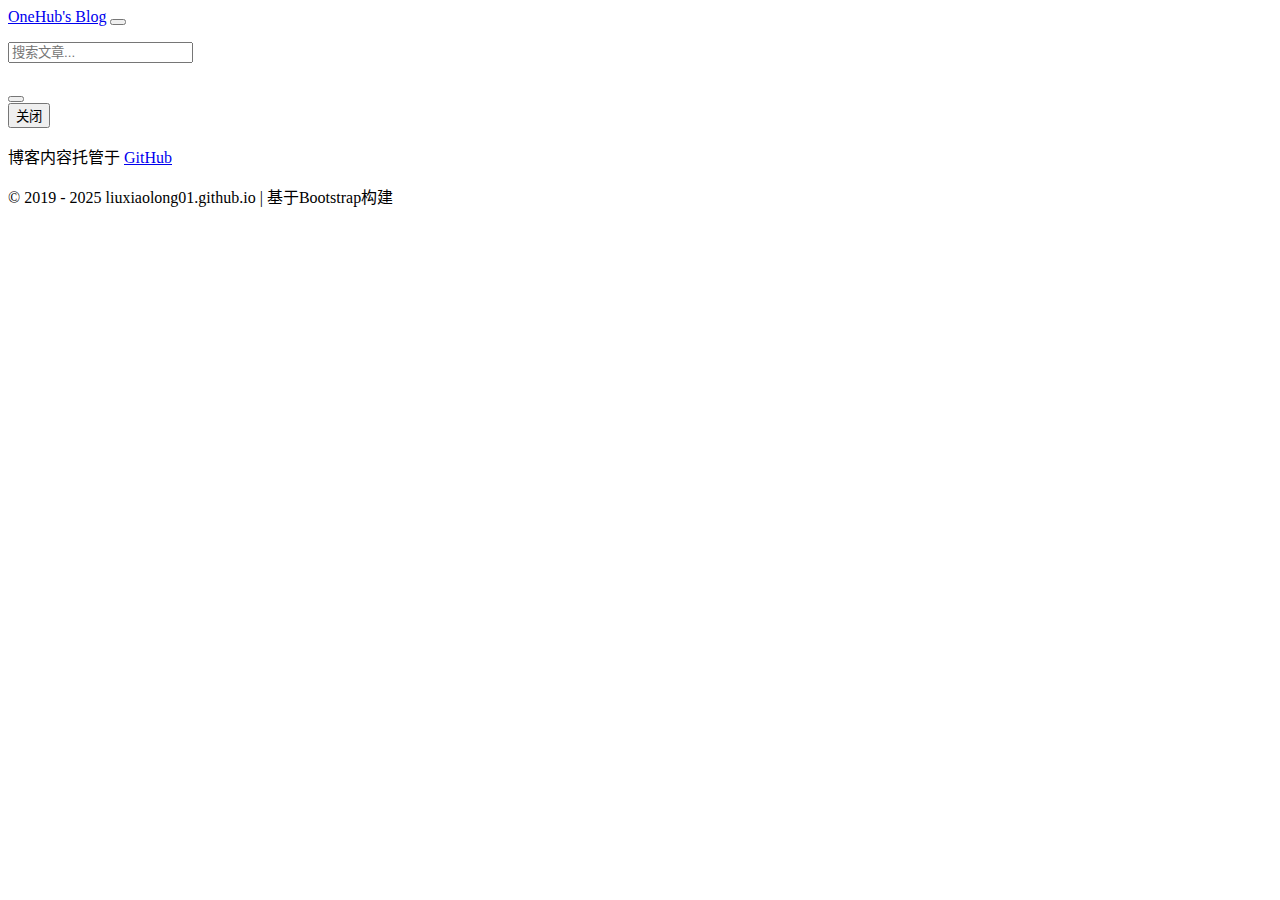
<file: blog.html>
<!DOCTYPE html>
<html lang="zh-CN">
<head>
    <meta charset="UTF-8">
    <meta name="viewport" content="width=device-width, initial-scale=1.0">
    <title>OneHub's Blog</title>
    <!-- Bootstrap CSS -->
    <link href="https://lf9-cdn-tos.bytecdntp.com/cdn/expire-1-M/bootstrap/5.1.3/css/bootstrap.min.css" type="text/css" rel="stylesheet" />
    <!-- Bootstrap Icons -->
    <link href="https://lf6-cdn-tos.bytecdntp.com/cdn/expire-1-M/bootstrap-icons/1.8.1/font/bootstrap-icons.css" type="text/css" rel="stylesheet" />
    <!-- Highlight.js CSS -->
    <link href="https://lf26-cdn-tos.bytecdntp.com/cdn/expire-1-M/highlight.js/11.4.0/styles/github.min.css" type="text/css" rel="stylesheet" />
    <style>
        /* 自定义样式 */
        .blog-card {
            cursor: pointer;
            transition: transform 0.3s;
            height: 100%;
        }
        .blog-card:hover {
            transform: translateY(-5px);
        }
        .card-img-top {
            height: 180px;
            object-fit: cover;
        }
        .modal-body img {
            max-width: 100%;
            height: auto;
        }
        pre {
            padding: 15px !important;
            border-radius: 5px;
        }
        code {
            padding: 2px 4px;
            border-radius: 3px;
        }
        .loading-spinner {
            display: none;
            text-align: center;
            padding: 20px;
        }
        .loading-spinner i {
            font-size: 2rem;
            color: #0d6efd;
        }
        .search-box {
            max-width: 300px;
        }
        .lazy-load {
            background-color: #f8f9fa;
            min-height: 180px;
        }
    </style>
</head>
<body>
    <!-- 导航栏 -->
    <nav class="navbar navbar-expand-lg navbar-dark bg-primary">
        <div class="container">
            <a class="navbar-brand" href="#">OneHub's Blog</a>
            <button class="navbar-toggler" type="button" data-bs-toggle="collapse" data-bs-target="#navbarSupportedContent">
                <span class="navbar-toggler-icon"></span>
            </button>
            <div class="collapse navbar-collapse" id="navbarSupportedContent">
                <ul class="navbar-nav me-auto mb-2 mb-lg-0"></ul>
                <div class="d-flex">
                    <input class="form-control me-2 search-box" type="search" placeholder="搜索文章..." id="searchInput">
                </div>
            </div>
        </div>
    </nav>

    <!-- 博客列表容器 -->
    <div class="container my-5">
        <div class="row g-4" id="blogContainer"></div>
        <div class="loading-spinner" id="loadingSpinner">
            <i class="bi bi-arrow-repeat"></i>
            <p>加载中...</p>
        </div>
    </div>

    <!-- 模态框 -->
    <div class="modal fade" id="blogModal" tabindex="-1" aria-hidden="true" data-bs-backdrop="static">
        <div class="modal-dialog modal-lg modal-dialog-centered modal-dialog-scrollable">
            <div class="modal-content">
                <div class="modal-header">
                    <h5 class="modal-title" id="blogModalTitle"></h5>
                    <button type="button" class="btn-close" data-bs-dismiss="modal" aria-label="Close"></button>
                </div>
                <div class="modal-body" id="blogModalContent"></div>
                <div class="modal-footer">
                    <button type="button" class="btn btn-secondary" data-bs-dismiss="modal">关闭</button>
                </div>
            </div>
        </div>
    </div>

    <!-- 页脚 -->
    <footer class="bg-light py-4 mt-5">
        <div class="container text-center">
            <p>博客内容托管于 <a href="https://github.com/" target="_blank">GitHub</a></p>
            <p>&copy; 2019 - 2025 liuxiaolong01.github.io | 基于Bootstrap构建</p>
        </div>
    </footer>

    <!-- JavaScript 库 -->
    <script src="https://lf3-cdn-tos.bytecdntp.com/cdn/expire-1-M/jquery/3.6.0/jquery.min.js"></script>
    <script src="https://lf9-cdn-tos.bytecdntp.com/cdn/expire-1-M/bootstrap/5.1.3/js/bootstrap.bundle.min.js" type="application/javascript"></script>
    <script src="https://lf26-cdn-tos.bytecdntp.com/cdn/expire-1-M/marked/4.0.2/marked.js" type="application/javascript"></script>
    <script src="https://lf6-cdn-tos.bytecdntp.com/cdn/expire-1-M/highlight.js/11.4.0/highlight.min.js" type="application/javascript"></script>

    <script>
        // 配置变量
        const GITHUB_API = 'https://api.github.com/repos/liuxiaolong01/liuxiaolong01.github.io/contents/blog?ref=gh-pages';
        const COVER_IMAGE_API = 'https://api.imlcd.cn/bg/gq.php';
        
        // 初始化变量
        let allBlogs = [];
        let isLoading = false;
        let page = 1;
        const perPage = 6;
        
        // 页面加载完成后执行
        $(document).ready(function() {
            // 加载博客列表
            loadBlogs();
            
            // 设置滚动加载
            $(window).scroll(function() {
                if ($(window).scrollTop() + $(window).height() > $(document).height() - 200) {
                    if (!isLoading && allBlogs.length > 0) {
                        loadMoreBlogs();
                    }
                }
            });
            
            // 搜索功能
            $('#searchInput').on('keyup', function(e) {
                if (e.key === 'Enter') {
                    const searchTerm = $(this).val().toLowerCase();
                    filterBlogs(searchTerm);
                }
            });
        });
        
        // 加载博客列表
        function loadBlogs() {
            isLoading = true;
            $('#loadingSpinner').show();
            
            $.ajax({
                url: GITHUB_API,
                method: 'GET',
                dataType: 'json',
                success: function(data) {
                    if (Array.isArray(data)) {
                        // 过滤出.md文件
                        allBlogs = data.filter(item => item.name.endsWith('.md'));
                        renderBlogs();
                    } else {
                        console.error('Invalid data format received from GitHub API');
                    }
                },
                error: function(xhr, status, error) {
                    console.error('Error fetching blogs:', error);
                    $('#loadingSpinner').html('<p class="text-danger">加载失败，请刷新重试</p>');
                },
                complete: function() {
                    isLoading = false;
                    $('#loadingSpinner').hide();
                }
            });
        }
        
        // 渲染博客列表
        function renderBlogs(filteredBlogs = null) {
            const blogsToRender = filteredBlogs || allBlogs.slice(0, page * perPage);
            const $blogContainer = $('#blogContainer');
            
            if (filteredBlogs) {
                $blogContainer.empty();
                page = 1;
            }
            
            blogsToRender.forEach((blog, index) => {
                const blogCard = `
                    <div class="col-md-4 col-sm-6">
                        <div class="card blog-card mb-4" data-index="${index}">
                            <img src="${COVER_IMAGE_API}?random=${index}" class="card-img-top lazy-load" alt="封面图" loading="lazy">
                            <div class="card-body">
                                <h5 class="card-title">${blog.name.replace('.md', '')}</h5>
                            </div>
                        </div>
                    </div>
                `;
                
                if (filteredBlogs || index >= (page - 1) * perPage) {
                    $blogContainer.append(blogCard);
                }
            });
            
            // 延迟加载图片
            $('img.lazy-load').each(function() {
                const $img = $(this);
                const src = $img.attr('src');
                $img.removeClass('lazy-load');
                $img.attr('src', src);
            });
            
            // 绑定点击事件
            $('.blog-card').off('click').on('click', function() {
                const index = $(this).data('index');
                const blog = filteredBlogs ? filteredBlogs[index] : allBlogs[index];
                showBlogContent(blog);
            });
        }
        
        // 加载更多博客
        function loadMoreBlogs() {
            if (page * perPage >= allBlogs.length) return;
            
            isLoading = true;
            page++;
            renderBlogs();
            isLoading = false;
        }
        
        // 显示博客内容
        function showBlogContent(blog) {
            $('#blogModalTitle').text(blog.name.replace('.md', ''));
            $('#blogModalContent').html('<div class="text-center"><i class="bi bi-arrow-repeat"></i> 加载中...</div>');
            
            const modal = new bootstrap.Modal(document.getElementById('blogModal'));
            modal.show();
            
            // 获取原始Markdown内容
            $.ajax({
                url: blog.download_url,
                method: 'GET',
                dataType: 'text',
                success: function(markdown) {
                    // 使用marked.js转换为HTML
                    const html = marked.parse(markdown);
                    $('#blogModalContent').html(html);
                    
                    // 高亮代码块
                    $('pre code').each(function(i, block) {
                        hljs.highlightElement(block);
                    });
                },
                error: function(xhr, status, error) {
                    console.error('Error fetching blog content:', error);
                    $('#blogModalContent').html('<p class="text-danger">加载失败，请刷新重试</p>');
                }
            });
        }
        
        // 过滤博客
        function filterBlogs(searchTerm) {
            if (!searchTerm) {
                renderBlogs();
                return;
            }
            
            const filteredBlogs = allBlogs.filter(blog => 
                blog.name.toLowerCase().includes(searchTerm)
            );
            
            renderBlogs(filteredBlogs);
        }
    </script>
</body>
</html>
</file>
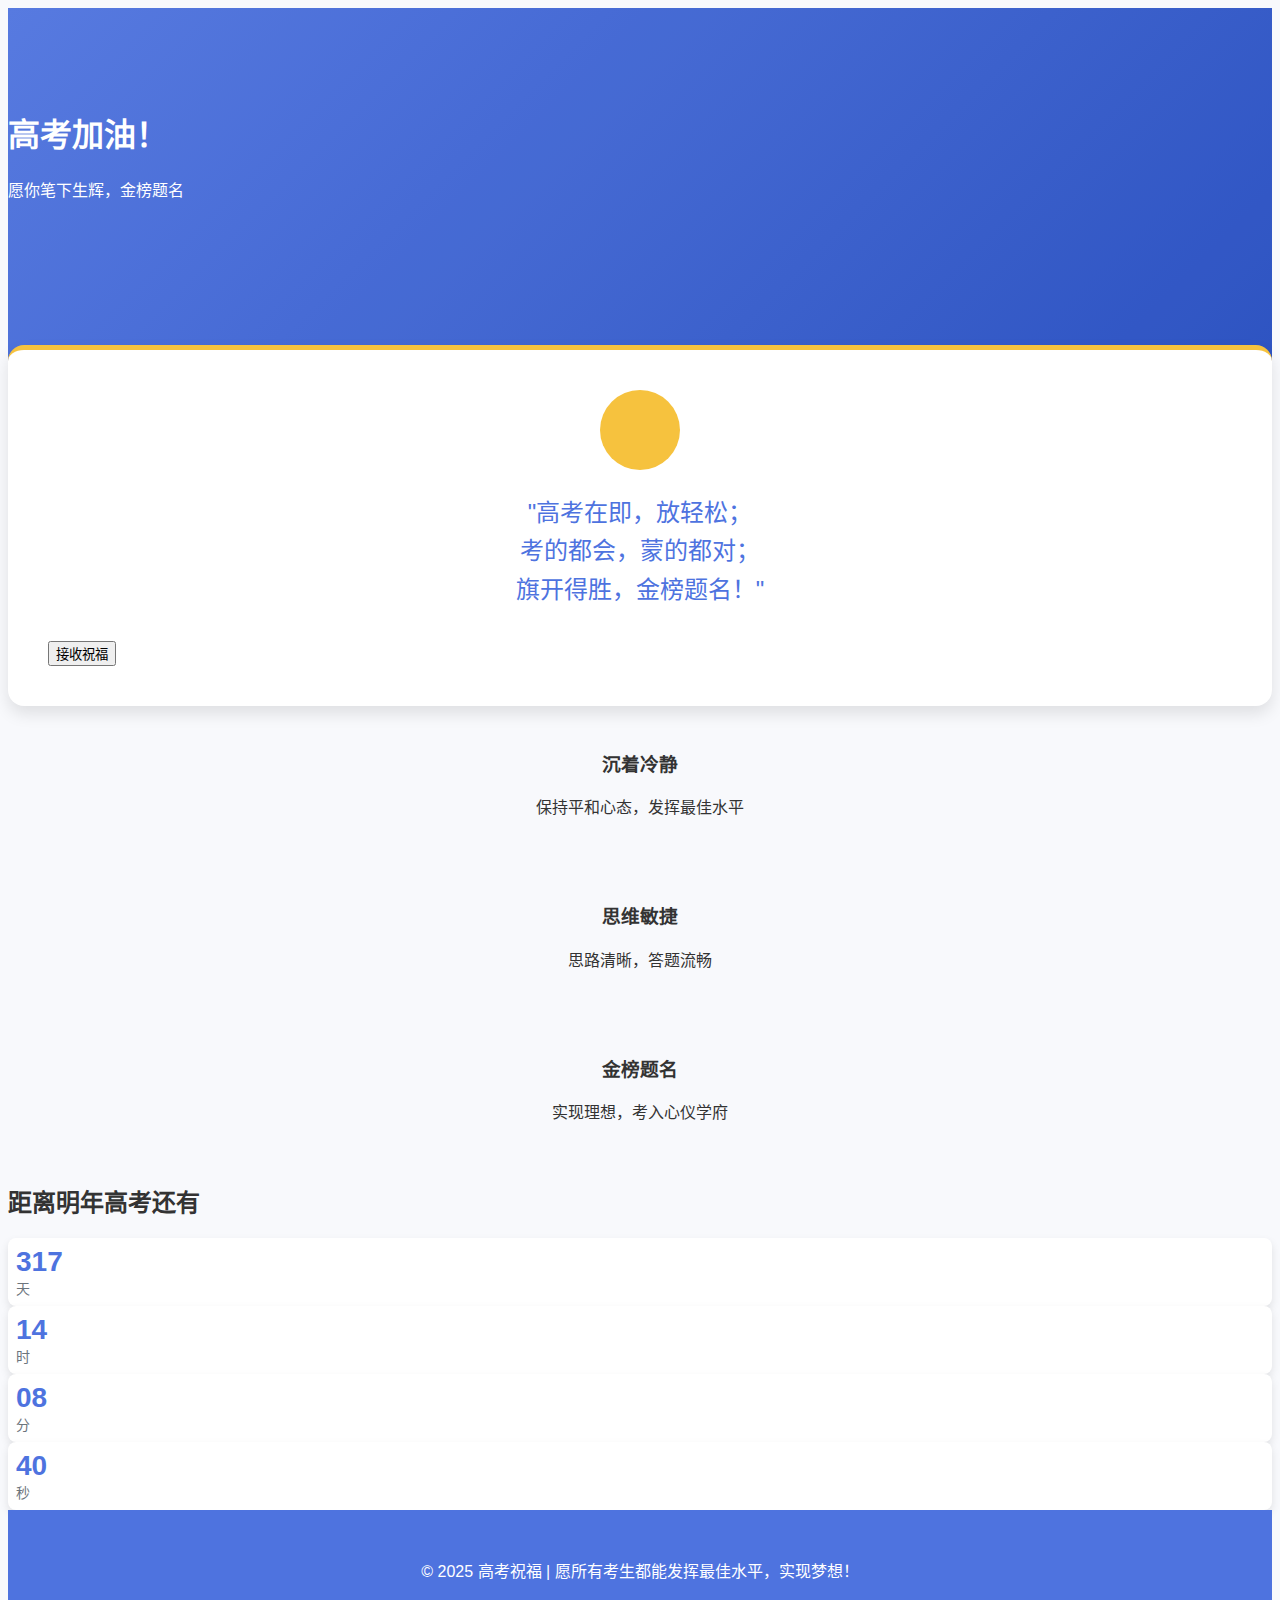
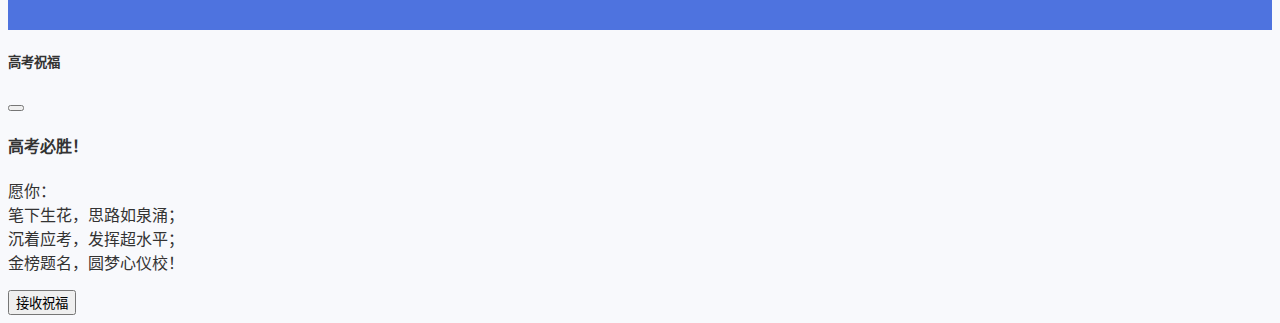
<file: gao-kao-zhu-fu.html>
<!DOCTYPE html>
<html lang="zh-CN">
<head>
    <meta charset="UTF-8">
    <meta name="viewport" content="width=device-width, initial-scale=1.0">
    <title>高考祝福</title>
    <link href="https://lf9-cdn-tos.bytecdntp.com/cdn/expire-1-M/bootstrap/5.1.3/css/bootstrap.min.css" type="text/css" rel="stylesheet" />
    <link rel="stylesheet" href="https://lf3-cdn-tos.bytecdntp.com/cdn/expire-1-M/bootstrap-icons/1.8.1/font/bootstrap-icons.css">
    <style>
        :root {
            --primary-color: #4e73df;
            --secondary-color: #f8f9fc;
            --accent-color: #f6c23e;
        }
        
        body {
            font-family: 'Microsoft YaHei', sans-serif;
            background-color: var(--secondary-color);
            color: #333;
        }
        
        .hero-section {
            background: linear-gradient(135deg, var(--primary-color) 0%, #224abe 100%);
            color: white;
            padding: 5rem 0;
            position: relative;
            overflow: hidden;
        }
        
        .hero-section::before {
            content: "";
            position: absolute;
            top: 0;
            left: 0;
            width: 100%;
            height: 100%;
            background-image: url('data:image/svg+xml;utf8,<svg xmlns="http://www.w3.org/2000/svg" viewBox="0 0 100 100" preserveAspectRatio="none"><path fill="rgba(255,255,255,0.05)" d="M0,0 L100,0 L100,100 L0,100 Z" /></svg>');
            background-size: cover;
        }
        
        .blessing-card {
            background-color: white;
            border-radius: 1rem;
            box-shadow: 0 0.5rem 1rem rgba(0, 0, 0, 0.1);
            padding: 2.5rem;
            margin-top: -3rem;
            position: relative;
            z-index: 10;
            border-top: 5px solid var(--accent-color);
        }
        
        .blessing-text {
            font-size: 1.5rem;
            line-height: 1.6;
            color: var(--primary-color);
            text-align: center;
            margin-bottom: 2rem;
        }
        
        .icon-box {
            width: 80px;
            height: 80px;
            background-color: var(--accent-color);
            border-radius: 50%;
            display: flex;
            align-items: center;
            justify-content: center;
            margin: 0 auto 1.5rem;
            font-size: 2.5rem;
            color: white;
        }
        
        .feature-box {
            text-align: center;
            padding: 1.5rem;
            transition: transform 0.3s;
        }
        
        .feature-box:hover {
            transform: translateY(-5px);
        }
        
        .feature-icon {
            font-size: 2rem;
            color: var(--primary-color);
            margin-bottom: 1rem;
        }
        
        .footer {
            background-color: var(--primary-color);
            color: white;
            padding: 2rem 0;
            text-align: center;
        }
        
        .countdown-box {
            background-color: white;
            border-radius: 0.5rem;
            padding: 0.5rem;
            min-width: 70px;
            box-shadow: 0 0.25rem 0.5rem rgba(0, 0, 0, 0.1);
        }
        
        .countdown-value {
            font-size: 1.75rem;
            font-weight: bold;
            color: var(--primary-color);
        }
        
        .countdown-label {
            font-size: 0.875rem;
            color: #6c757d;
        }
        
        @media (max-width: 768px) {
            .hero-section {
                padding: 3rem 0;
            }
            
            .blessing-text {
                font-size: 1.2rem;
            }
            
            .blessing-card {
                padding: 1.5rem;
            }
            
            .countdown-value {
                font-size: 1.5rem;
            }
        }
    </style>
</head>
<body>
    <!-- 英雄区域 -->
    <section class="hero-section">
        <div class="container text-center">
            <h1 class="display-4 fw-bold mb-4">高考加油！</h1>
            <p class="lead mb-5">愿你笔下生辉，金榜题名</p>
            <div class="d-flex justify-content-center">
                <div class="spinner-grow text-warning mx-2" style="width: 2rem; height: 2rem;" role="status"></div>
                <div class="spinner-grow text-light mx-2" style="width: 2rem; height: 2rem;" role="status"></div>
                <div class="spinner-grow text-warning mx-2" style="width: 2rem; height: 2rem;" role="status"></div>
            </div>
        </div>
    </section>

    <!-- 祝福卡片 -->
    <div class="container">
        <div class="row justify-content-center">
            <div class="col-lg-8">
                <div class="blessing-card">
                    <div class="icon-box">
                        <i class="bi bi-pen"></i>
                    </div>
                    <div class="blessing-text">
                        "高考在即，放轻松；<br>
                        考的都会，蒙的都对；<br>
                        旗开得胜，金榜题名！"
                    </div>
                    <div class="text-center">
                        <button class="btn btn-primary btn-lg px-4" data-bs-toggle="modal" data-bs-target="#blessingModal">
                            <i class="bi bi-stars me-2"></i>接收祝福
                        </button>
                    </div>
                </div>
            </div>
        </div>
    </div>

    <!-- 特色部分 -->
    <section class="py-5">
        <div class="container">
            <div class="row g-4">
                <div class="col-md-4">
                    <div class="feature-box">
                        <div class="feature-icon">
                            <i class="bi bi-check-circle"></i>
                        </div>
                        <h3>沉着冷静</h3>
                        <p class="text-muted">保持平和心态，发挥最佳水平</p>
                    </div>
                </div>
                <div class="col-md-4">
                    <div class="feature-box">
                        <div class="feature-icon">
                            <i class="bi bi-lightbulb"></i>
                        </div>
                        <h3>思维敏捷</h3>
                        <p class="text-muted">思路清晰，答题流畅</p>
                    </div>
                </div>
                <div class="col-md-4">
                    <div class="feature-box">
                        <div class="feature-icon">
                            <i class="bi bi-trophy"></i>
                        </div>
                        <h3>金榜题名</h3>
                        <p class="text-muted">实现理想，考入心仪学府</p>
                    </div>
                </div>
            </div>
        </div>
    </section>

    <!-- 倒计时 -->
    <section class="py-5 bg-light">
        <div class="container text-center">
            <h2 class="mb-4" id="countdown-title">高考倒计时</h2>
            <div class="d-flex justify-content-center flex-wrap" id="countdown">
                <!-- 动态生成倒计时内容 -->
            </div>
        </div>
    </section>

    <!-- 底部 -->
    <footer class="footer">
        <div class="container">
            <p class="mb-0">© 2025 高考祝福 | 愿所有考生都能发挥最佳水平，实现梦想！</p>
        </div>
    </footer>

    <!-- 祝福模态框 -->
    <div class="modal fade" id="blessingModal" tabindex="-1" aria-labelledby="blessingModalLabel" aria-hidden="true">
        <div class="modal-dialog modal-dialog-centered">
            <div class="modal-content">
                <div class="modal-header bg-primary text-white">
                    <h5 class="modal-title" id="blessingModalLabel">高考祝福</h5>
                    <button type="button" class="btn-close btn-close-white" data-bs-dismiss="modal" aria-label="Close"></button>
                </div>
                <div class="modal-body text-center py-4">
                    <i class="bi bi-stars text-warning fs-1 mb-3"></i>
                    <h4 class="mb-3">高考必胜！</h4>
                    <p>愿你：<br>
                    笔下生花，思路如泉涌；<br>
                    沉着应考，发挥超水平；<br>
                    金榜题名，圆梦心仪校！</p>
                </div>
                <div class="modal-footer justify-content-center">
                    <button type="button" class="btn btn-primary" data-bs-dismiss="modal">接收祝福</button>
                </div>
            </div>
        </div>
    </div>

    <script src="https://lf26-cdn-tos.bytecdntp.com/cdn/expire-1-M/bootstrap/5.1.3/js/bootstrap.min.js" type="application/javascript"></script>
    <script src="https://lf9-cdn-tos.bytecdntp.com/cdn/expire-1-M/bootstrap/5.1.3/js/bootstrap.bundle.min.js" type="application/javascript"></script>
    <script>
        // 高考时间范围（6月7日-10日）
        function getGaokaoDate(currentYear) {
            return {
                start: new Date(currentYear, 5, 7), // 6月7日
                end: new Date(currentYear, 5, 10)   // 6月10日
            };
        }
        
        // 更新倒计时显示
        function updateCountdown() {
            const now = new Date();
            const currentYear = now.getFullYear();
            let gaokaoDate = getGaokaoDate(currentYear);
            
            let targetDate, isNextYear = false, isDuringGaokao = false;
            
            // 判断当前时间与高考时间的关系
            if (now < gaokaoDate.start) {
                // 高考前
                targetDate = gaokaoDate.start;
                document.getElementById('countdown-title').textContent = '距离高考还有';
            } else if (now >= gaokaoDate.start && now <= gaokaoDate.end) {
                // 高考期间
                isDuringGaokao = true;
                document.getElementById('countdown-title').textContent = '高考进行中';
            } else {
                // 高考后，计算明年高考
                gaokaoDate = getGaokaoDate(currentYear + 1);
                targetDate = gaokaoDate.start;
                isNextYear = true;
                document.getElementById('countdown-title').textContent = '距离明年高考还有';
            }
            
            // 清空倒计时容器
            const countdownContainer = document.getElementById('countdown');
            countdownContainer.innerHTML = '';
            
            if (isDuringGaokao) {
                // 高考期间显示特别信息
                const message = document.createElement('div');
                message.className = 'col-12';
                message.innerHTML = `
                    <div class="alert alert-success">
                        <i class="bi bi-megaphone-fill me-2"></i>
                        <strong>高考正在进行中！</strong> 祝愿所有考生发挥出色！
                    </div>
                `;
                countdownContainer.appendChild(message);
                return;
            }
            
            // 计算时间差
            const diff = targetDate - now;
            const totalSeconds = Math.floor(diff / 1000);
            
            const days = Math.floor(totalSeconds / (3600 * 24));
            const hours = Math.floor((totalSeconds % (3600 * 24)) / 3600);
            const minutes = Math.floor((totalSeconds % 3600) / 60);
            const seconds = totalSeconds % 60;
            
            // 根据剩余时间决定显示哪些单位
            if (days > 0) {
                // 显示天、时、分、秒
                addCountdownBox(countdownContainer, days, '天');
                addCountdownBox(countdownContainer, hours, '时');
                addCountdownBox(countdownContainer, minutes, '分');
                addCountdownBox(countdownContainer, seconds, '秒');
            } else {
                // 不足一天，只显示时、分、秒
                addCountdownBox(countdownContainer, hours, '时');
                addCountdownBox(countdownContainer, minutes, '分');
                addCountdownBox(countdownContainer, seconds, '秒');
            }
        }
        
        // 添加倒计时方块
        function addCountdownBox(container, value, label) {
            const box = document.createElement('div');
            box.className = 'mx-2 my-2';
            box.innerHTML = `
                <div class="countdown-box text-center">
                    <div class="countdown-value">${value.toString().padStart(2, '0')}</div>
                    <div class="countdown-label">${label}</div>
                </div>
            `;
            container.appendChild(box);
        }
        
        // 初始更新并设置定时器
        updateCountdown();
        setInterval(updateCountdown, 1000);
    </script>
</body>
</html>
</file>
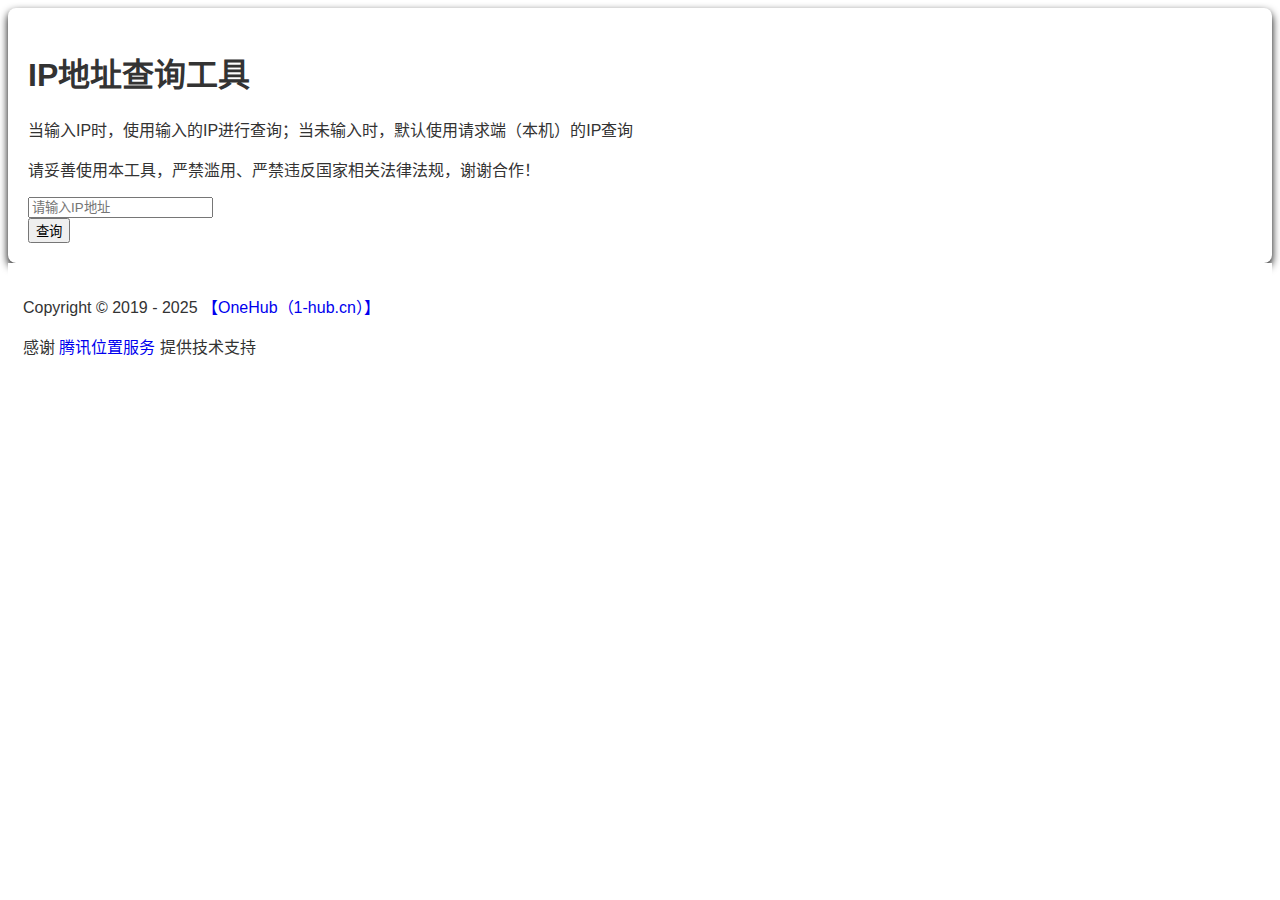
<file: queryIP.html>
<!DOCTYPE html>
<html lang="zh-CN">
<head>
    <meta charset="UTF-8">
    <meta name="viewport" content="width=device-width, initial-scale=1.0">
    <title>IP地址查询工具</title>
    <!-- Bootstrap CSS -->
    <link href="https://lf6-cdn-tos.bytecdntp.com/cdn/expire-1-M/bootstrap/5.1.3/css/bootstrap.min.css" rel="stylesheet">
    <style>
        body {
            font-family: Arial, sans-serif;
            color: #333;
        }
        .container {
            background-color: rgb(255, 255, 255);
            padding: 20px;
            border-radius: 8px;
            box-shadow: 0 4px 8px rgb(0, 0, 0);
        }
        footer {
            padding: 15px;
            background-color: rgb(255, 255, 255);
            border-radius: 0 0 8px 8px;
        }
        footer a {
            text-decoration: none;
        }
    </style>
</head>
<body class="bg-mouse" onselectstart="return false">
    <div class="container my-5">
        <h1 class="text-center mb-4">IP地址查询工具</h1>
        <p class="text-center mb-2">当输入IP时，使用输入的IP进行查询；当未输入时，默认使用请求端（本机）的IP查询</p>
        <p class="text-center text-danger mb-4">请妥善使用本工具，严禁滥用、严禁违反国家相关法律法规，谢谢合作！</p>
        <form id="ipForm" class="row g-3 justify-content-center">
            <div class="col-md-6">
                <input type="text" id="ipInput" name="ip" class="form-control" placeholder="请输入IP地址" value="">
            </div>
            <div class="col-md-2">
                <input type="submit" class="btn btn-success" value="查询">
            </div>
        </form>
        <div id="resultContainer"></div>
    </div>
    <footer class="text-center text-muted">
        <p>Copyright © 2019 - 2025 <a href="https://1-hub.cn/">【OneHub（1-hub.cn）】</a></p>
        <p>感谢 <a href="https://lbs.qq.com/" class="text-reset">腾讯位置服务</a> 提供技术支持</p>
    </footer>
    <!-- Bootstrap JS and dependencies -->
    <script src="https://lf3-cdn-tos.bytecdntp.com/cdn/expire-1-M/bootstrap/5.1.3/js/bootstrap.bundle.min.js" type="application/javascript"></script>
    
    <script>
        document.addEventListener('DOMContentLoaded', function() {
            const form = document.getElementById('ipForm');
            const resultContainer = document.getElementById('resultContainer');
            const ipInput = document.getElementById('ipInput');
            
            // 腾讯位置服务API的密钥
            const apiKey = 'RPDBZ-LNECA-QRIKV-C7MLG-EKBNJ-HYBJZ';
            
            form.addEventListener('submit', function(e) {
                e.preventDefault();
                
                // 获取用户输入的IP地址
                let userIp = ipInput.value.trim();
                
                // 如果用户没有输入IP地址，则使用请求端的IP地址
                if (userIp === '') {
                    // 获取客户端IP地址
                    fetch('https://api.ipify.org?format=json')
                        .then(response => response.json())
                        .then(data => {
                            userIp = data.ip;
                            queryIP(userIp);
                        })
                        .catch(error => {
                            console.error('获取IP地址失败:', error);
                            resultContainer.innerHTML = `
                                <div class="alert alert-danger my-4" role="alert">
                                    获取IP地址失败，请检查网络连接。
                                </div>
                            `;
                        });
                } else {
                    queryIP(userIp);
                }
            });
            
            function queryIP(ip) {
                // 腾讯位置服务API的URL
                const apiUrl = `https://apis.map.qq.com/ws/location/v1/ip?ip=${ip}&key=${apiKey}`;
                
                // 发起API请求
                fetch(apiUrl)
                    .then(response => response.json())
                    .then(data => {
                        // 检查API返回的状态
                        const status = data.status || -1;
                        const message = data.message || '未知错误';
                        const result = data.result || null;
                        
                        if (status === 0 && result) {
                            // 显示查询结果
                            resultContainer.innerHTML = `
                                <table class="table table-bordered table-striped my-4">
                                    <thead>
                                        <tr>
                                            <th scope="col">属性</th>
                                            <th scope="col">值</th>
                                        </tr>
                                    </thead>
                                    <tbody>
                                        <tr>
                                            <td>状态码</td>
                                            <td>${status}</td>
                                        </tr>
                                        <tr>
                                            <td>状态描述</td>
                                            <td>${message}</td>
                                        </tr>
                                        <tr>
                                            <td>IP地址</td>
                                            <td>${result.ip}</td>
                                        </tr>
                                        <tr>
                                            <td>纬度</td>
                                            <td>${result.location.lat}</td>
                                        </tr>
                                        <tr>
                                            <td>经度</td>
                                            <td>${result.location.lng}</td>
                                        </tr>
                                        <tr>
                                            <td>国家</td>
                                            <td>${result.ad_info.nation}</td>
                                        </tr>
                                        <tr>
                                            <td>国家代码</td>
                                            <td>${result.ad_info.nation_code}</td>
                                        </tr>
                                        <tr>
                                            <td>省份</td>
                                            <td>${result.ad_info.province}</td>
                                        </tr>
                                        <tr>
                                            <td>城市</td>
                                            <td>${result.ad_info.city || '未知'}</td>
                                        </tr>
                                        <tr>
                                            <td>区县</td>
                                            <td>${result.ad_info.district || '未知'}</td>
                                        </tr>
                                        <tr>
                                            <td>行政区划代码</td>
                                            <td>${result.ad_info.adcode}</td>
                                        </tr>
                                    </tbody>
                                </table>
                            `;
                        } else {
                            // 显示错误信息
                            resultContainer.innerHTML = `
                                <div class="alert alert-danger my-4" role="alert">
                                    查询失败：${message}
                                </div>
                            `;
                        }
                    })
                    .catch(error => {
                        console.error('API请求失败:', error);
                        resultContainer.innerHTML = `
                            <div class="alert alert-danger my-4" role="alert">
                                API请求失败，请检查网络连接。
                            </div>
                        `;
                    });
            }
        });
    </script>
</body>
</html>
</file>
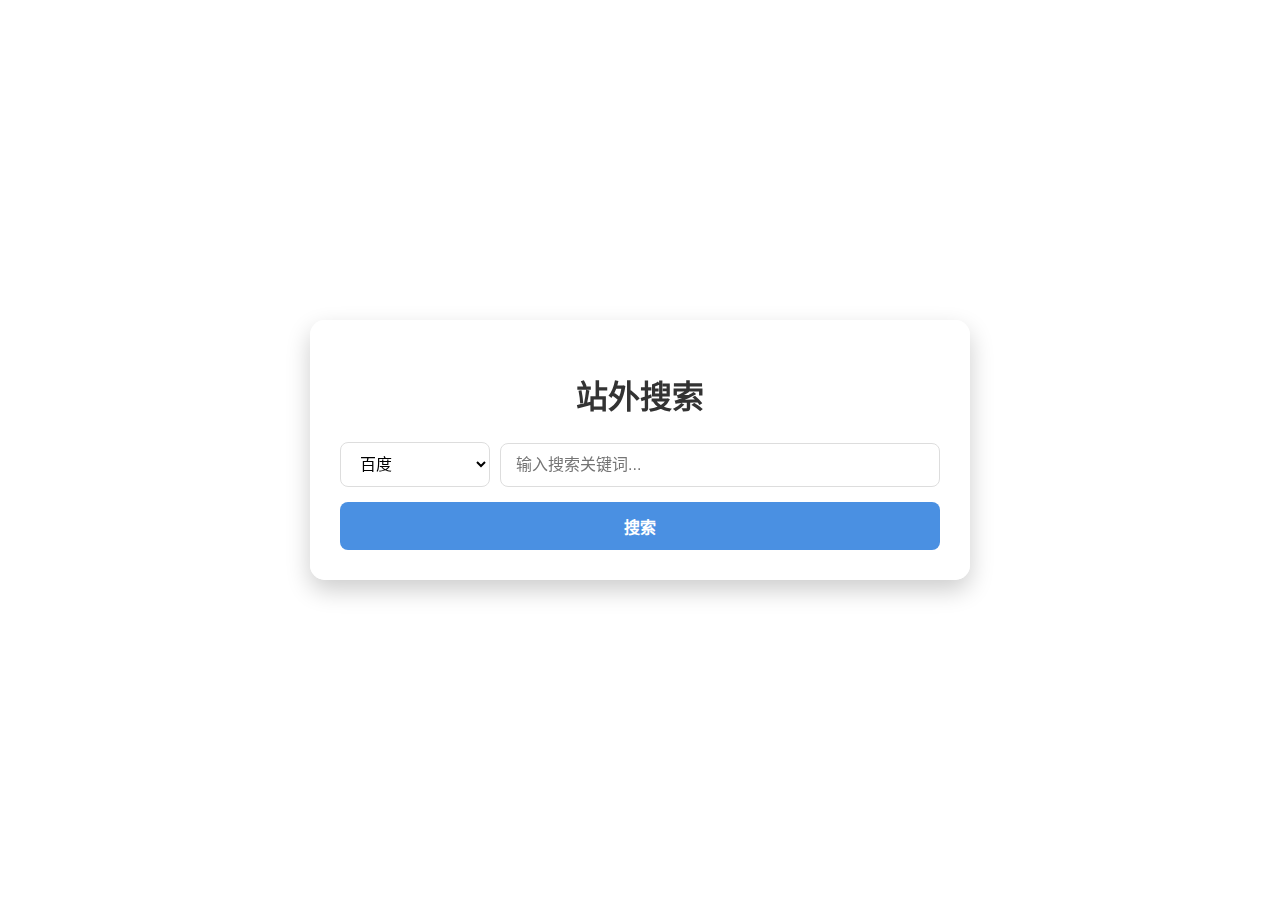
<file: search.html>
<!DOCTYPE html>
<html lang="zh-CN">
<head>
    <meta charset="UTF-8">
    <meta name="viewport" content="width=device-width, initial-scale=1.0">
    <title>站外搜索</title>
    <link href="https://lf9-cdn-tos.bytecdntp.com/cdn/expire-1-M/bootstrap/5.1.3/css/bootstrap.min.css" rel="stylesheet">
    <style>
        body {
            background-image: url('https://api.imlcd.cn/bg/gq.php');
            background-size: cover;
            background-position: center;
            background-attachment: fixed;
            min-height: 100vh;
            display: flex;
            justify-content: center;
            align-items: center;
            margin: 0;
            font-family: 'Arial', sans-serif;
        }
        
        .search-container {
            background-color: rgba(255, 255, 255, 0.85);
            backdrop-filter: blur(10px);
            padding: 30px;
            border-radius: 15px;
            box-shadow: 0 10px 25px rgba(0, 0, 0, 0.2);
            width: 90%;
            max-width: 600px;
            margin: 0 auto;
            text-align: center;
        }
        
        .search-title {
            margin-bottom: 25px;
            color: #333;
            font-weight: 600;
        }
        
        .search-form {
            display: flex;
            flex-direction: column;
            gap: 15px;
        }
        
        .form-group {
            display: flex;
            align-items: center;
            gap: 10px;
        }
        
        .search-input {
            flex: 1;
            padding: 12px 15px;
            border: 1px solid #ddd;
            border-radius: 8px;
            font-size: 16px;
            transition: all 0.3s;
        }
        
        .search-input:focus {
            outline: none;
            border-color: #4a90e2;
            box-shadow: 0 0 0 3px rgba(74, 144, 226, 0.2);
        }
        
        .search-select {
            padding: 12px 15px;
            border: 1px solid #ddd;
            border-radius: 8px;
            font-size: 16px;
            background-color: white;
            min-width: 150px;
            transition: all 0.3s;
        }
        
        .search-select:focus {
            outline: none;
            border-color: #4a90e2;
            box-shadow: 0 0 0 3px rgba(74, 144, 226, 0.2);
        }
        
        .search-button {
            padding: 12px 25px;
            background-color: #4a90e2;
            color: white;
            border: none;
            border-radius: 8px;
            font-size: 16px;
            font-weight: 600;
            cursor: pointer;
            transition: all 0.3s;
        }
        
        .search-button:hover {
            background-color: #3a7bc8;
            transform: translateY(-2px);
            box-shadow: 0 5px 15px rgba(74, 144, 226, 0.3);
        }
        
        .search-button:active {
            transform: translateY(0);
        }
        
        .toast-container {
            position: fixed;
            top: 20px;
            right: 20px;
            z-index: 1000;
        }
        
        .toast {
            background-color: rgba(255, 255, 255, 0.95);
            border-radius: 8px;
            padding: 15px 20px;
            box-shadow: 0 5px 15px rgba(0, 0, 0, 0.2);
            margin-bottom: 10px;
            display: flex;
            align-items: center;
            gap: 10px;
            opacity: 0;
            transform: translateX(50px);
            transition: all 0.3s ease;
        }
        
        .toast.show {
            opacity: 1;
            transform: translateX(0);
        }
        
        .toast-icon {
            color: #4a90e2;
            font-size: 20px;
        }
        
        .toast-message {
            font-size: 14px;
            color: #333;
        }
        
        @media (max-width: 576px) {
            .search-container {
                padding: 20px;
                width: 95%;
            }
            
            .form-group {
                flex-direction: column;
                align-items: stretch;
            }
            
            .search-select {
                width: 100%;
            }
        }
    </style>
</head>
<body>
    <div class="search-container">
        <h1 class="search-title">站外搜索</h1>
        <form class="search-form" id="searchForm">
            <div class="form-group">
                <select class="search-select" id="engineSelect">
                    <option value="https://www.baidu.com/s?wd=">百度</option>
                    <option value="https://cn.bing.com/search?q=">必应</option>
                    <option value="https://www.google.com/search?q=">谷歌</option>
                    <option value="https://yandex.com/search/?text=">Yandex</option>
                    <option value="https://swisscows.com/en/web?query=">Swisscows</option>
                    <option value="https://www.so.com/s?q=">360搜索</option>
                </select>
                <input type="text" class="search-input" id="searchInput" placeholder="输入搜索关键词..." required>
            </div>
            <button type="submit" class="search-button">
                <i class="bi bi-search"></i> 搜索
            </button>
        </form>
    </div>
    
    <div class="toast-container" id="toastContainer"></div>
    
    <script src="https://lf3-cdn-tos.bytecdntp.com/cdn/expire-1-M/jquery/3.6.0/jquery.min.js"></script>
    <script src="https://lf9-cdn-tos.bytecdntp.com/cdn/expire-1-M/bootstrap/5.1.3/js/bootstrap.bundle.min.js"></script>
    <script>
        $(document).ready(function() {
            // Handle form submission
            $("#searchForm").on("submit", function(e) {
                e.preventDefault();
                
                const query = $("#searchInput").val().trim();
                const engineUrl = $("#engineSelect").val();
                
                if (query) {
                    const searchUrl = engineUrl + encodeURIComponent(query);
                    window.open(searchUrl, '_blank');
                    
                    // Show toast notification
                    const engineName = $("#engineSelect option:selected").text();
                    showToast(`正在使用 ${engineName} 搜索: ${query}`);
                }
            });
            
            // Function to show toast notification
            function showToast(message) {
                const toast = $(`
                    <div class="toast">
                        <div class="toast-icon">
                            <i class="bi bi-info-circle"></i>
                        </div>
                        <div class="toast-message">${message}</div>
                    </div>
                `);
                
                $("#toastContainer").append(toast);
                
                // Trigger animation
                setTimeout(() => {
                    toast.addClass('show');
                }, 10);
                
                // Remove toast after 3 seconds
                setTimeout(() => {
                    toast.removeClass('show');
                    setTimeout(() => {
                        toast.remove();
                    }, 500);
                }, 3000);
            }
            
            // Update toast when engine changes
            $("#engineSelect").on("change", function() {
                const engineName = $(this).find("option:selected").text();
                showToast(`已切换到 ${engineName}`);
            });
        });
    </script>
</body>
</html>
</file>
